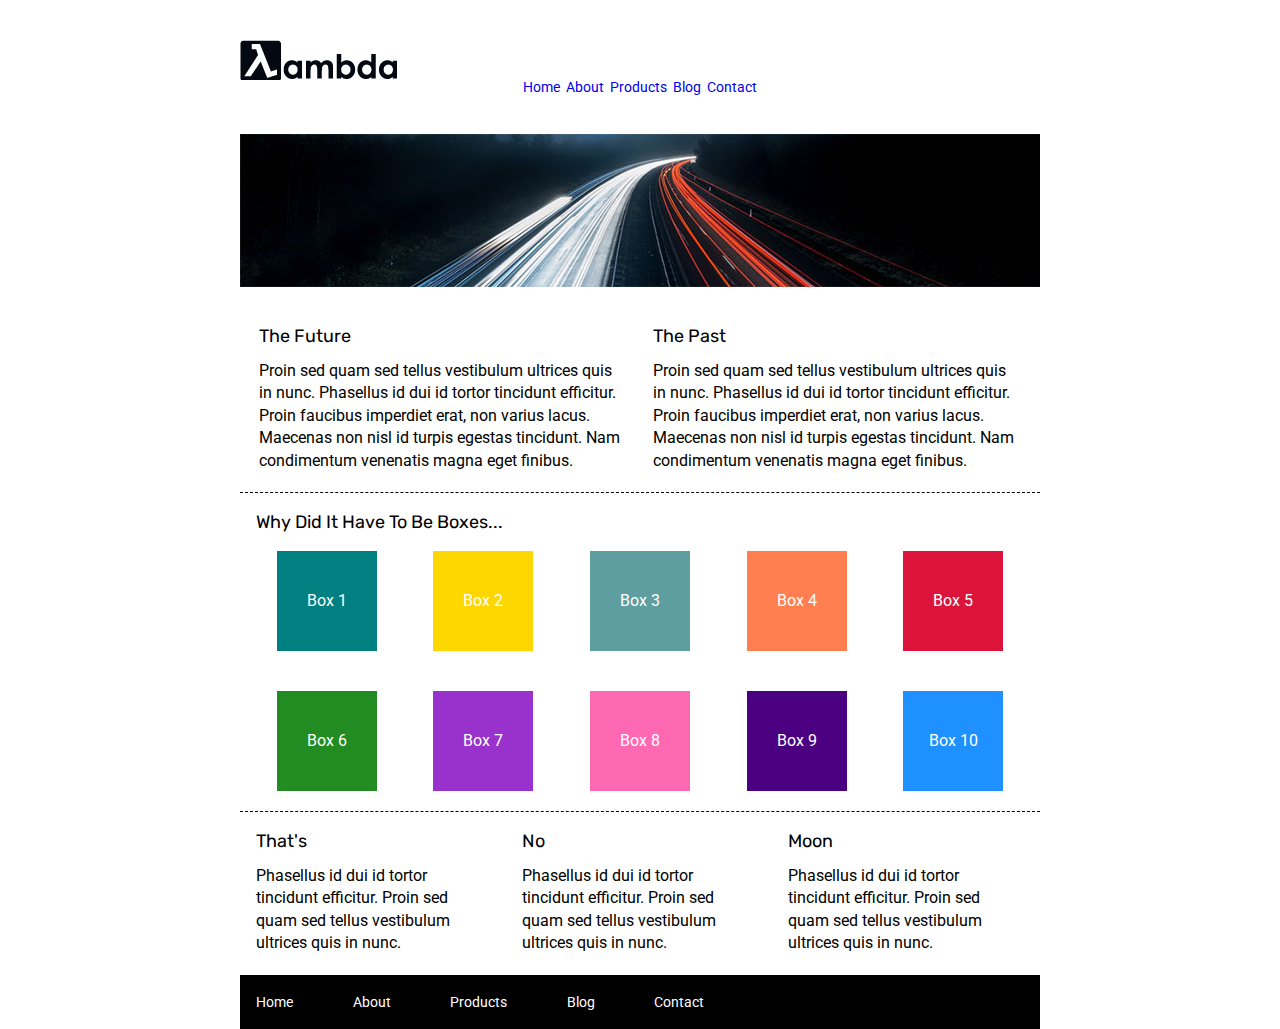
<file: index.html>
<!doctype html>

<html lang="en">
<head>
  <meta charset="utf-8">

  <title>Sprint Challenge - Home</title>

  <link href="https://fonts.googleapis.com/css?family=Roboto|Rubik" rel="stylesheet">
  <link rel="stylesheet" href="css/index.css">

</head>

<body>
    <div class="container">
        <header>
            <div class="logo">
             <img src="lambda-black.png" alt="Lambda Logo">
            </div>
            <div class="nav">
             <nav>
                <a class="navs" href="#">Home</a>
                <a class="navs" href="about.html">About</a>
                <a class="navs" href="#">Products</a>
                <a class="navs" href="#">Blog</a>
                <a class="navs" href="#">Contact</a>
             </nav>
             </div>
             <div class="img">
              <img src="jumbo.jpg" alt="blurred car lights">
             </div>

        </header>
   
        <section class="top-content">
            <div class="text-container">
                <h2>The Future</h2>
                <p>Proin sed quam sed tellus vestibulum ultrices quis in nunc. Phasellus id dui id tortor tincidunt efficitur. Proin faucibus imperdiet erat, non varius lacus. Maecenas non nisl id turpis egestas tincidunt. Nam condimentum venenatis magna eget finibus.</p>
            </div>
            <div class="text-container">
                <h2>The Past</h2>
                <p>Proin sed quam sed tellus vestibulum ultrices quis in nunc. Phasellus id dui id tortor tincidunt efficitur. Proin faucibus imperdiet erat, non varius lacus. Maecenas non nisl id turpis egestas tincidunt. Nam condimentum venenatis magna eget finibus.</p>
            </div>
        </section>
        
        <section class="middle-content">
        
            <h2>Why Did It Have To Be Boxes...</h2>
            
            <div class="boxes">
                <div id="one" class="box">Box 1</div>
                <div id="two" class="box">Box 2</div>
                <div id="three" class="box">Box 3</div>
                <div id="four" class="box">Box 4</div>
                <div id="five" class="box">Box 5</div>
                <div id="six" class="box">Box 6</div>
                <div id="seven" class="box">Box 7</div>
                <div id="eight" class="box">Box 8</div>
                <div id="nine" class="box">Box 9</div>
                <div id="ten" class="box">Box 10</div>
            </div>
        
        </section>

        <section class="bottom-content">

            <div class="text-container">
                <h2>That's</h2>
                <p>Phasellus id dui id tortor tincidunt efficitur. Proin sed quam sed tellus vestibulum ultrices quis in nunc.</p>
            </div>
            <div class="text-container">
                <h2>No</h2>
                <p>Phasellus id dui id tortor tincidunt efficitur. Proin sed quam sed tellus vestibulum ultrices quis in nunc.</p>
            </div>
            <div class="text-container">
                <h2>Moon</h2>
                <p>Phasellus id dui id tortor tincidunt efficitur. Proin sed quam sed tellus vestibulum ultrices quis in nunc.</p>
            </div>

        </section>
        
        <footer>
            <nav>
                <a href="#">Home</a>
                <a href="about.html">About</a>
                <a href="#">Products</a>
                <a href="#">Blog</a>
                <a href="#">Contact</a>
            </nav>
        </footer>
    </div><!-- container -->        
</body>
</html>
</file>
<file: css/index.css>
/* http://meyerweb.com/eric/tools/css/reset/ 
   v2.0 | 20110126
   License: none (public domain)
*/

html, body, div, span, applet, object, iframe,
h1, h2, h3, h4, h5, h6, p, blockquote, pre,
a, abbr, acronym, address, big, cite, code,
del, dfn, em, img, ins, kbd, q, s, samp,
small, strike, strong, sub, sup, tt, var,
b, u, i, center,
dl, dt, dd, ol, ul, li,
fieldset, form, label, legend,
table, caption, tbody, tfoot, thead, tr, th, td,
article, aside, canvas, details, embed, 
figure, figcaption, footer, header, hgroup, 
menu, nav, output, ruby, section, summary,
time, mark, audio, video {
	margin: 0;
	padding: 0;
	border: 0;
	font-size: 100%;
	font: inherit;
	vertical-align: baseline;
}
/* HTML5 display-role reset for older browsers */
article, aside, details, figcaption, figure, 
footer, header, hgroup, menu, nav, section {
	display: block;
}
body {
	line-height: 1;
}
ol, ul {
	list-style: none;
}
blockquote, q {
	quotes: none;
}
blockquote:before, blockquote:after,
q:before, q:after {
	content: '';
	content: none;
}
table {
	border-collapse: collapse;
	border-spacing: 0;
}

* {
    box-sizing: border-box;
}

html, body {
    height: 100%;
    font-family: 'Roboto', sans-serif;
}

h1, h2, h3, h4, h5 {
    font-size: 18px;
    margin-bottom: 15px;
    font-family: 'Rubik', sans-serif;
}

p {
    line-height: 1.4;
}

.container {
    width: 800px;
    margin: 0 auto;
}

.top-content {
    display: flex;
    flex-wrap: wrap;
    justify-content: space-evenly;
    margin-bottom: 20px;
    border-bottom: 1px dashed black;
}

.top-content .text-container {
    width: 48%;
    padding: 0 1%;
    padding-bottom: 20px;  
}

.middle-content {
    margin-bottom: 20px;
    border-bottom: 1px dashed black;
}

.middle-content h2 {
    padding: 0 2%;
    margin-bottom: 0;
}

.middle-content .boxes {
    display: flex;
    flex-wrap: wrap;
    justify-content: space-evenly;
}

.middle-content .boxes .box {
    width: 12.5%;
    height: 100px;
    background: black;
    margin: 20px 2.5%;
    color: white;
    display: flex;
    align-items: center;
    justify-content: center;
}

.bottom-content {
    display: flex;
    margin: 0 2% 20px;
    justify-content: space-around;
}

.bottom-content .text-container {
    padding-right: 4%;
}

.bottom-content .text-container:last-child {
    padding-right: 0;
}

footer {
    width: 100%;
    background: black;
}

footer nav {
    width: 60%;
    display: flex;
    justify-content: space-between;
    align-items: center;
    padding: 20px 2%;
    font-size: 14px;
}

footer nav a {
    color: white;
    text-decoration: none;
}
#one {
    background-color: teal;
}
#two {
    background-color: gold;
}
#three {
    background-color: cadetblue;
}
#four {
    background-color: coral;
}
#five {
    background-color: crimson;
}
#six {
    background-color: forestgreen;
}
#seven {
    background-color: darkorchid;
}
#eight {
    background-color: hotpink;
}
#nine {
    background-color: indigo;
}
#ten {
    background-color: dodgerblue;
}
.logo {
    display: flex;
    flex-direction: row;
    padding: 5% 0 0 0;
    align-content: flex-end;

    
}
header nav {
    width: 60%;
    display: flex;
    justify-content: space-around;
    
    font-size: 14px;
    padding: 0 0 0 30%;
    margin: 0 0 0 5%;

}




  
.nav a {
    text-decoration: none;
    

}
.img {
    height: 50%;
    width: 55%;
    display: flex;
    padding: 5% 0;
}
</file>
